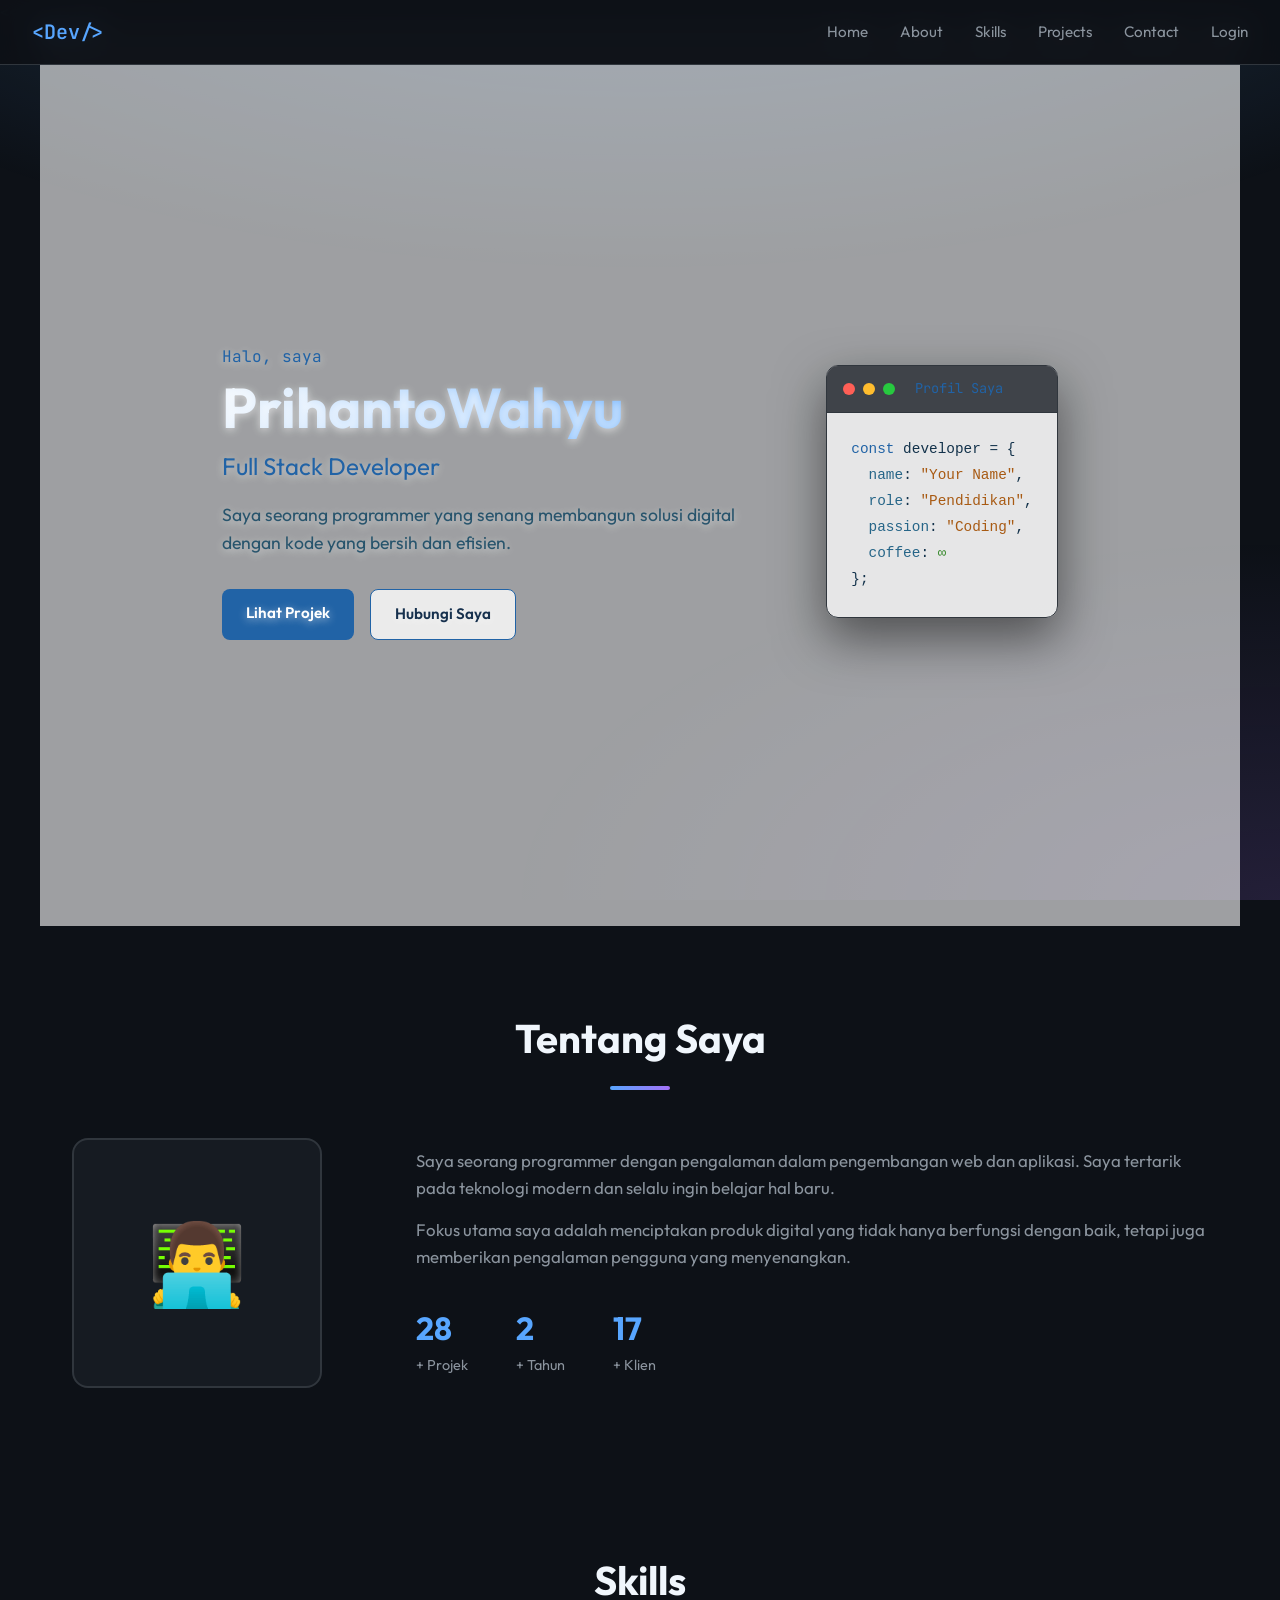
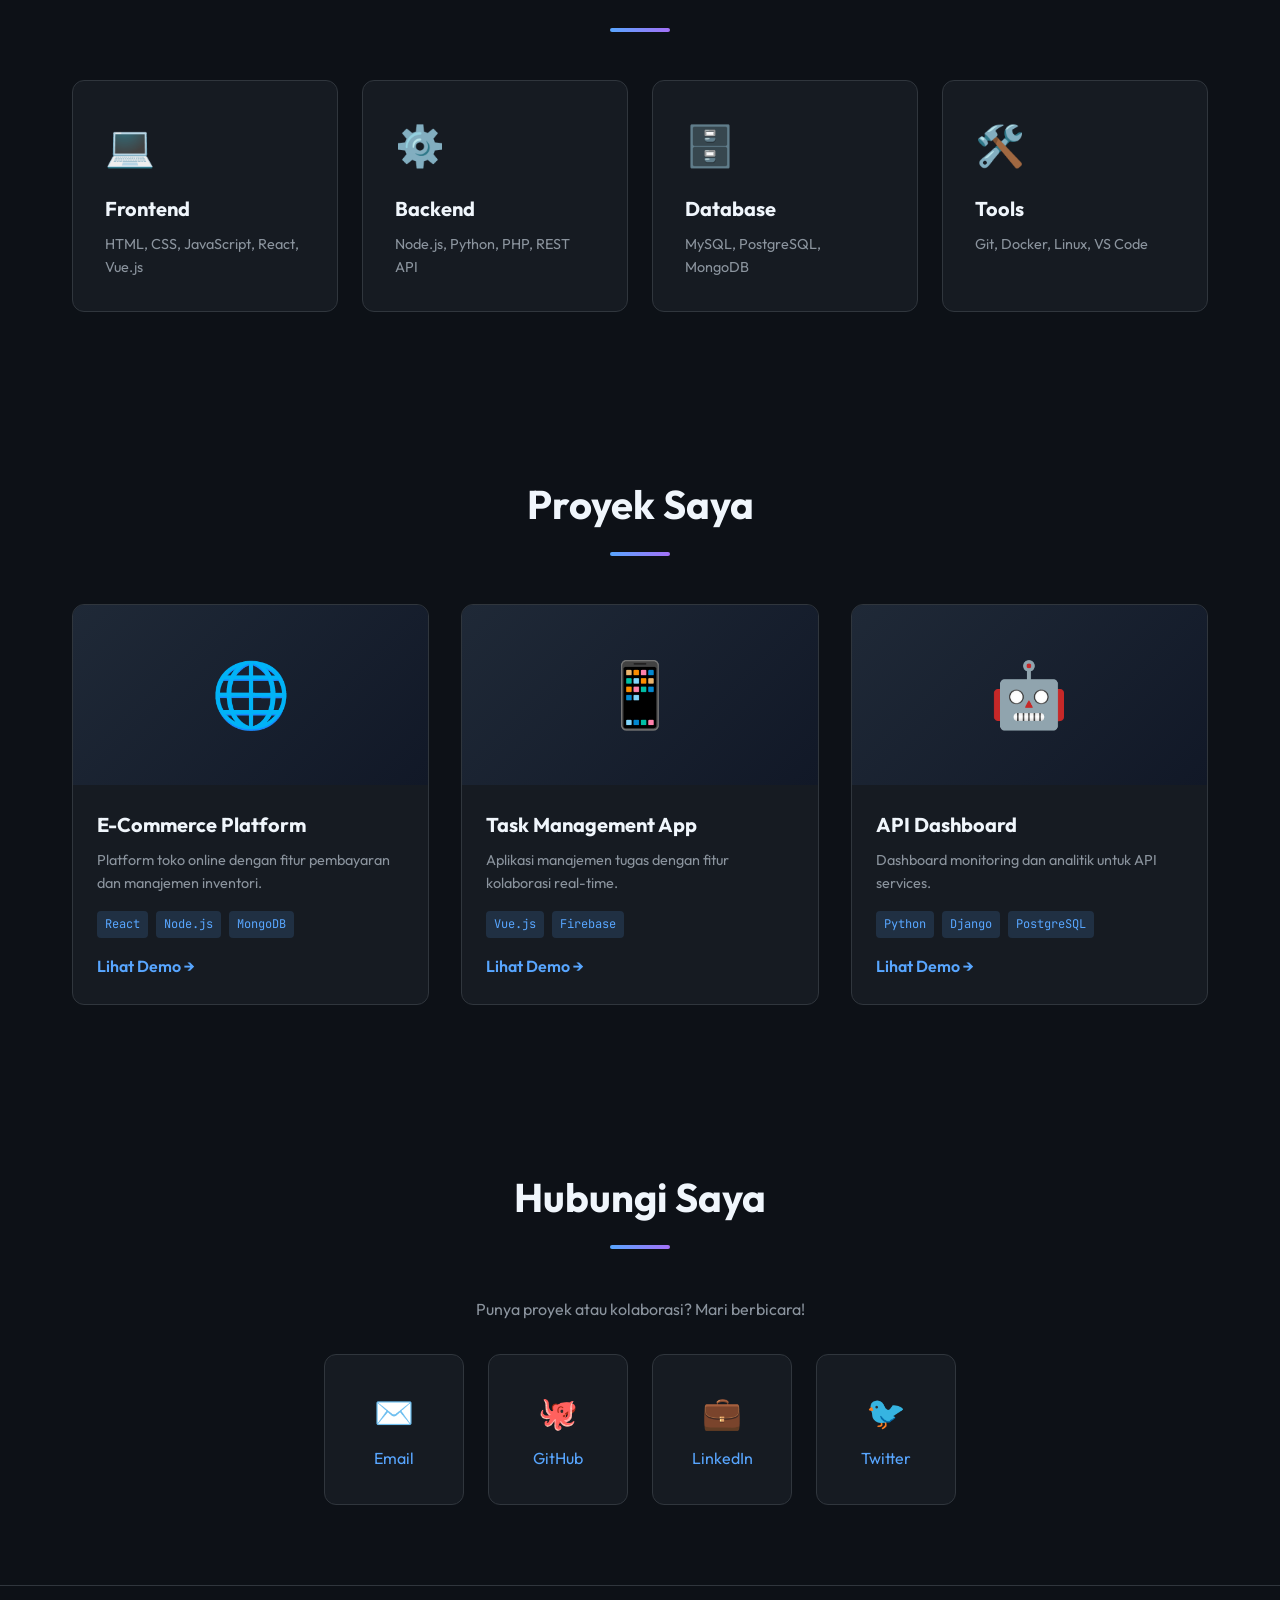
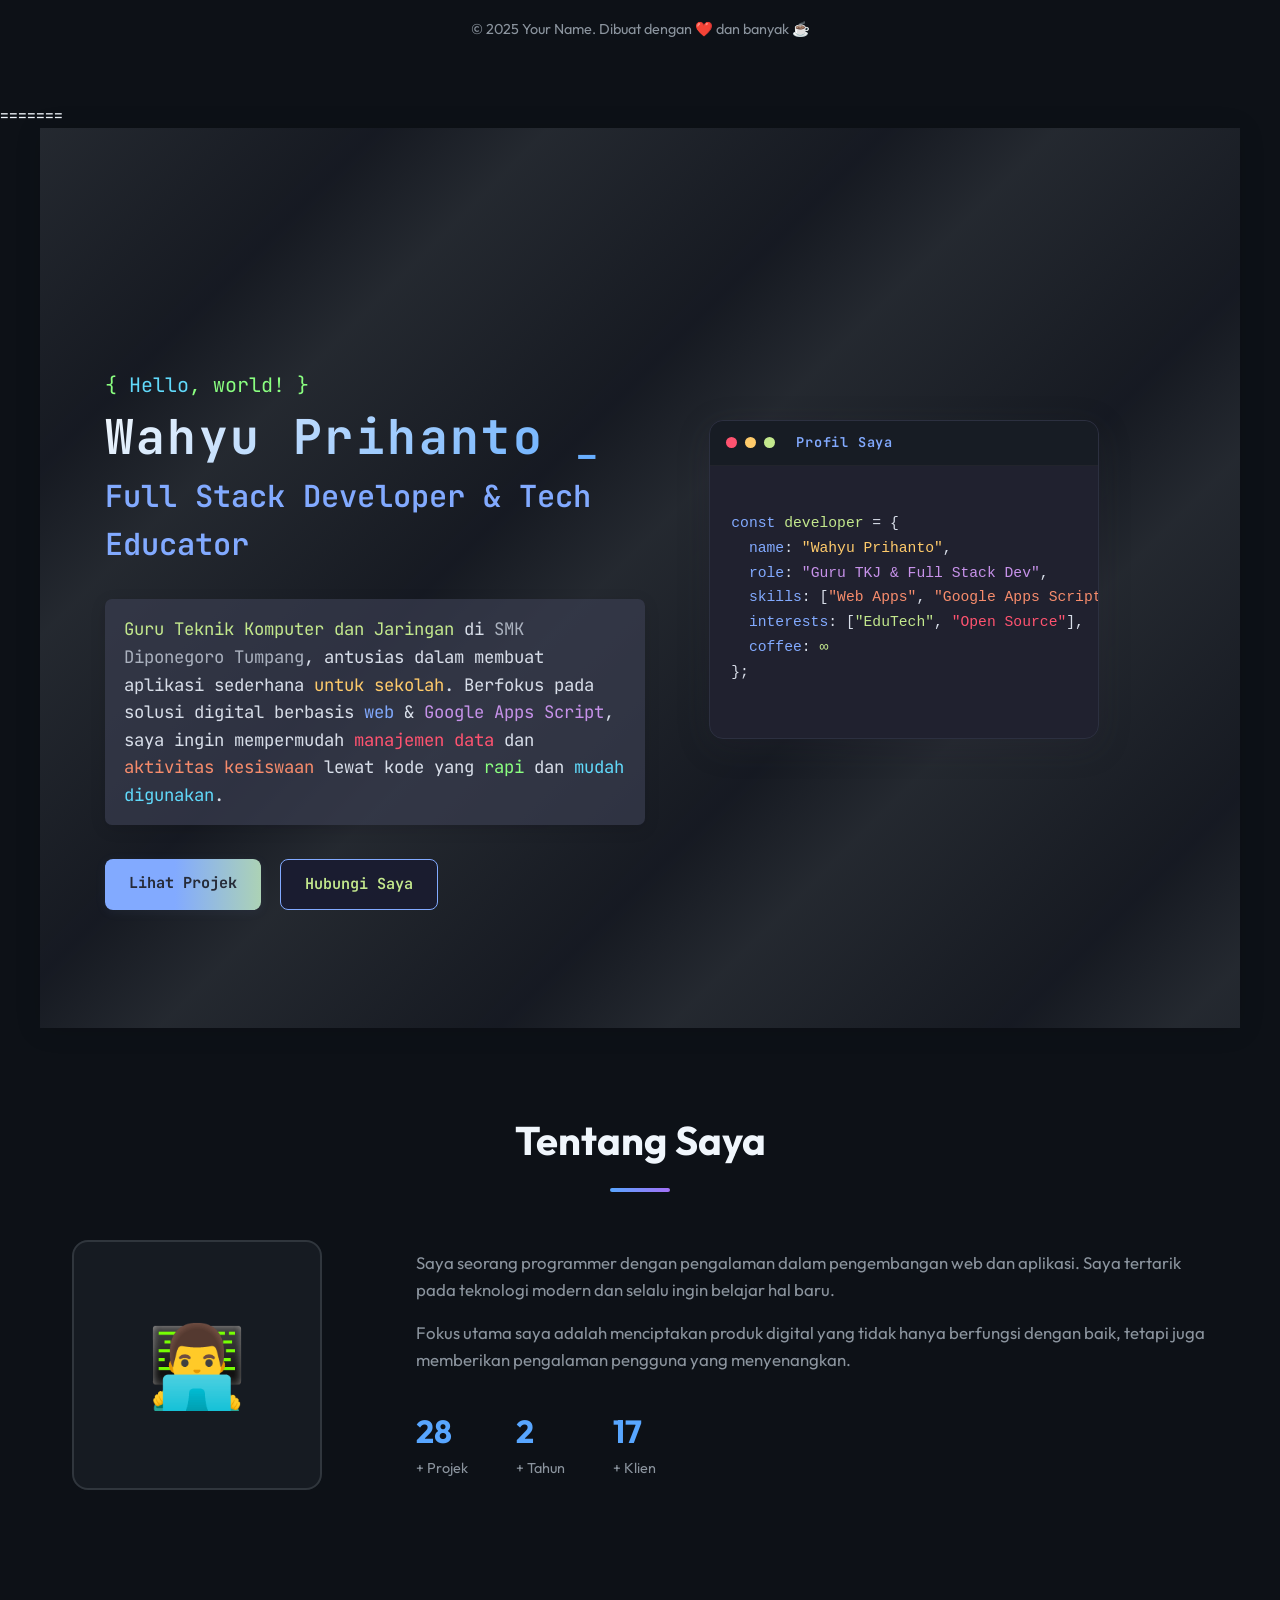
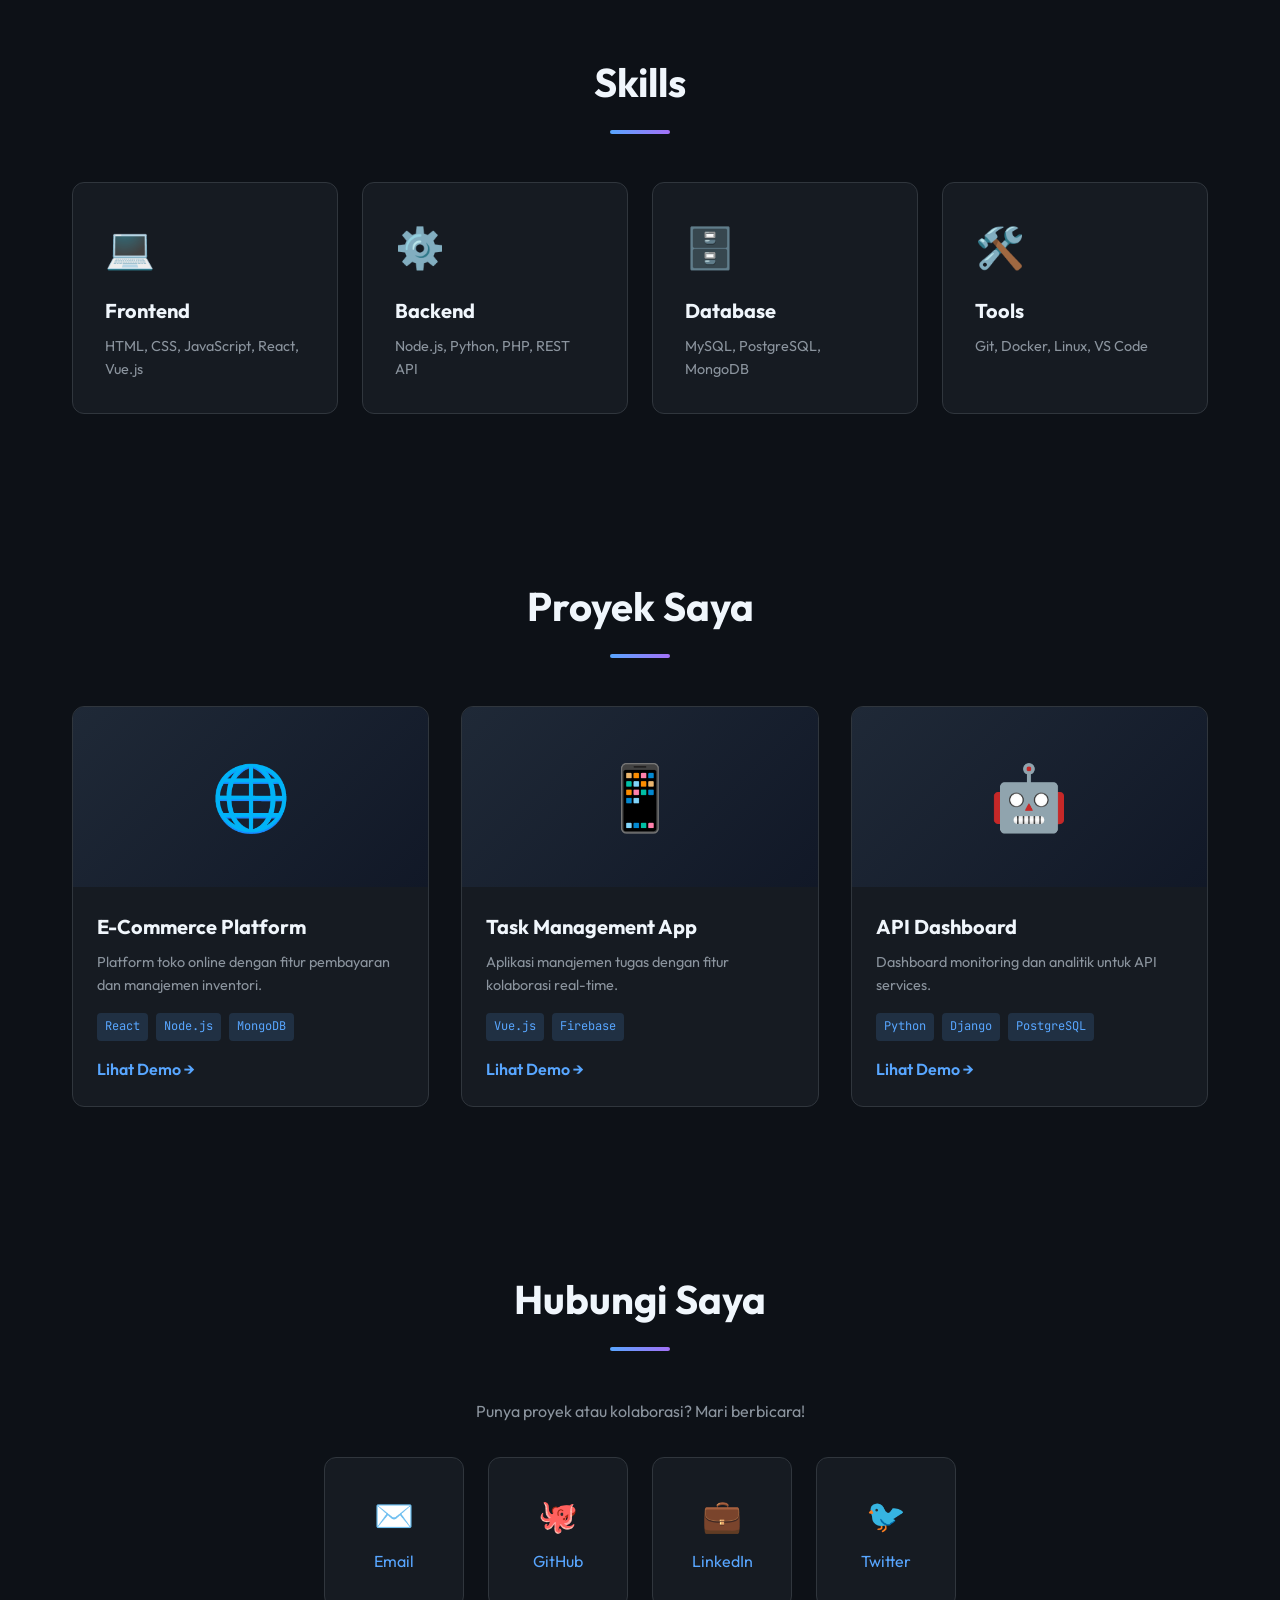
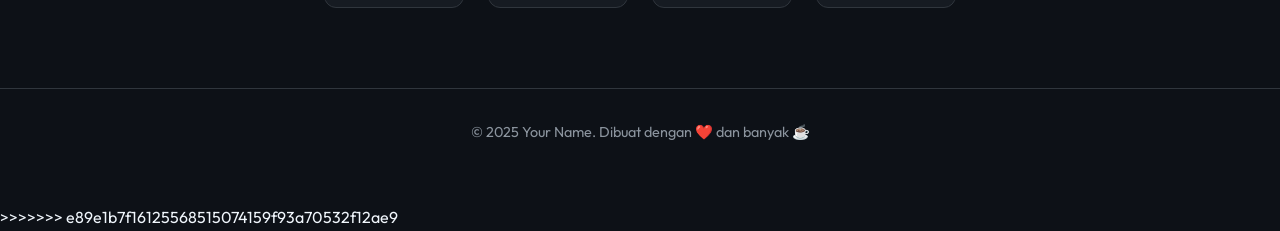
<file: index.html>
<<<<<<< HEAD
<!DOCTYPE html>
<html lang="id">
<head>
    <meta charset="UTF-8">
    <meta name="viewport" content="width=device-width, initial-scale=1.0">
    <title>Portfolio | Programmer</title>
    <link rel="stylesheet" href="styles.css">
    <link rel="preconnect" href="https://fonts.googleapis.com">
    <link rel="preconnect" href="https://fonts.gstatic.com" crossorigin>
    <link href="https://fonts.googleapis.com/css2?family=JetBrains+Mono:wght@400;600&family=Outfit:wght@300;400;600;700&display=swap" rel="stylesheet">
</head>
<body>
    <nav class="navbar">
        <a href="index.html" class="nav-brand">&lt;Dev/&gt;</a>
        <ul class="nav-links">
            <li><a href="#home">Home</a></li>
            <li><a href="#about">About</a></li>
            <li><a href="#skills">Skills</a></li>
            <li><a href="#projects">Projects</a></li>
            <li><a href="#contact">Contact</a></li>
            <li><a href="login.html">Login</a></li>
        </ul>
        <button class="nav-toggle" aria-label="Toggle menu">
            <span></span>
            <span></span>
            <span></span>
        </button>
    </nav>

    <main>
        <section id="home" class="hero" style="background: url('https://images.unsplash.com/photo-1465101046530-73398c7f28ca?auto=format&fit=crop&w=1200&q=80') center center / cover no-repeat; position: relative;">
            <div style="background: rgba(255, 255, 255, 0.6); position: absolute; inset: 0; z-index: 0;"></div>
            <div class="hero-content" style="position: relative; z-index: 1; color: #17314e; text-shadow: 0 2px 8px rgba(255,255,255,0.6);">
                <p class="hero-greeting" style="color: #2163a6;">Halo, saya</p>
                <h1 class="hero-name" style="color: #13324b;">PrihantoWahyu</h1>
                <h2 class="hero-title" style="color: #2163a6;">Full Stack Developer</h2>
                <p class="hero-desc" style="color: #27546c;">
                    Saya seorang programmer yang senang membangun solusi digital dengan kode yang bersih dan efisien.
                </p>
                <div class="hero-cta">
                    <a href="#projects" class="btn btn-primary" style="background:#2163a6; color:#fff;">Lihat Projek</a>
                    <a href="#contact" class="btn btn-secondary" style="background:rgba(255,255,255,0.8); color:#17314e; border:1px solid #2163a6;">Hubungi Saya</a>
                </div>
            </div>
            <div class="hero-visual" style="position: relative; z-index: 1;">
                <div class="code-window" style="background:rgba(255,255,255,0.75); color:#13324b;">
                    <div class="window-header">
                        <span class="dot red"></span>
                        <span class="dot yellow"></span>
                        <span class="dot green"></span>
                        <span class="window-title" style="color:#2163a6;">Profil Saya</span>
                    </div>
                    <pre class="window-code"><code><span class="code-keyword" style="color:#2163a6;">const</span> developer = {
  <span class="code-prop" style="color:#266588;">name</span>: <span class="code-string" style="color:#a85a13;">"Your Name"</span>,
  <span class="code-prop" style="color:#266588;">role</span>: <span class="code-string" style="color:#a85a13;">"Pendidikan"</span>,
  <span class="code-prop" style="color:#266588;">passion</span>: <span class="code-string" style="color:#a85a13;">"Coding"</span>,
  <span class="code-prop" style="color:#266588;">coffee</span>: <span class="code-num" style="color:#388a2d;">∞</span>
};</code></pre>
                </div>
            </div>
        </section>

        <section id="about" class="about">
            <h2 class="section-title">Tentang Saya</h2>
            <div class="about-grid">
                <div class="about-image">
                    <div class="avatar-placeholder">
                        <span>👨‍💻</span>
                    </div>
                </div>
                <div class="about-text">
                    <p>
                        Saya seorang programmer dengan pengalaman dalam pengembangan web dan aplikasi. 
                        Saya tertarik pada teknologi modern dan selalu ingin belajar hal baru.
                    </p>
                    <p>
                        Fokus utama saya adalah menciptakan produk digital yang tidak hanya berfungsi dengan baik, 
                        tetapi juga memberikan pengalaman pengguna yang menyenangkan.
                    </p>
                    <div class="about-stats">
                        <div class="stat">
                            <span class="stat-num" data-target="50">0</span>
                            <span class="stat-label">+ Projek</span>
                        </div>
                        <div class="stat">
                            <span class="stat-num" data-target="5">0</span>
                            <span class="stat-label">+ Tahun</span>
                        </div>
                        <div class="stat">
                            <span class="stat-num" data-target="30">0</span>
                            <span class="stat-label">+ Klien</span>
                        </div>
                    </div>
                </div>
            </div>
        </section>

        <section id="skills" class="skills">
            <h2 class="section-title">Skills</h2>
            <div class="skills-grid">
                <div class="skill-card">
                    <div class="skill-icon">💻</div>
                    <h3>Frontend</h3>
                    <p>HTML, CSS, JavaScript, React, Vue.js</p>
                </div>
                <div class="skill-card">
                    <div class="skill-icon">⚙️</div>
                    <h3>Backend</h3>
                    <p>Node.js, Python, PHP, REST API</p>
                </div>
                <div class="skill-card">
                    <div class="skill-icon">🗄️</div>
                    <h3>Database</h3>
                    <p>MySQL, PostgreSQL, MongoDB</p>
                </div>
                <div class="skill-card">
                    <div class="skill-icon">🛠️</div>
                    <h3>Tools</h3>
                    <p>Git, Docker, Linux, VS Code</p>
                </div>
            </div>
        </section>

        <section id="projects" class="projects">
            <h2 class="section-title">Proyek Saya</h2>
            <div class="projects-grid">
                <article class="project-card">
                    <div class="project-image">
                        <div class="project-placeholder">🌐</div>
                    </div>
                    <div class="project-info">
                        <h3>E-Commerce Platform</h3>
                        <p>Platform toko online dengan fitur pembayaran dan manajemen inventori.</p>
                        <div class="project-tags">
                            <span>React</span>
                            <span>Node.js</span>
                            <span>MongoDB</span>
                        </div>
                        <a href="#" class="project-link">Lihat Demo →</a>
                    </div>
                </article>
                <article class="project-card">
                    <div class="project-image">
                        <div class="project-placeholder">📱</div>
                    </div>
                    <div class="project-info">
                        <h3>Task Management App</h3>
                        <p>Aplikasi manajemen tugas dengan fitur kolaborasi real-time.</p>
                        <div class="project-tags">
                            <span>Vue.js</span>
                            <span>Firebase</span>
                        </div>
                        <a href="#" class="project-link">Lihat Demo →</a>
                    </div>
                </article>
                <article class="project-card">
                    <div class="project-image">
                        <div class="project-placeholder">🤖</div>
                    </div>
                    <div class="project-info">
                        <h3>API Dashboard</h3>
                        <p>Dashboard monitoring dan analitik untuk API services.</p>
                        <div class="project-tags">
                            <span>Python</span>
                            <span>Django</span>
                            <span>PostgreSQL</span>
                        </div>
                        <a href="#" class="project-link">Lihat Demo →</a>
                    </div>
                </article>
            </div>
        </section>

        <section id="contact" class="contact">
            <h2 class="section-title">Hubungi Saya</h2>
            <p class="contact-subtitle">Punya proyek atau kolaborasi? Mari berbicara!</p>
            <div class="contact-links">
                <a href="mailto:your@email.com" class="contact-card">
                    <span class="contact-icon">✉️</span>
                    <span>Email</span>
                </a>
                <a href="https://github.com" target="_blank" class="contact-card">
                    <span class="contact-icon">🐙</span>
                    <span>GitHub</span>
                </a>
                <a href="https://linkedin.com" target="_blank" class="contact-card">
                    <span class="contact-icon">💼</span>
                    <span>LinkedIn</span>
                </a>
                <a href="https://twitter.com" target="_blank" class="contact-card">
                    <span class="contact-icon">🐦</span>
                    <span>Twitter</span>
                </a>
            </div>
        </section>
    </main>

    <footer class="footer">
        <p>© 2025 Your Name. Dibuat dengan ❤️ dan banyak ☕</p>
        <p class="footer-typing"></p>
    </footer>

    <script src="script.js"></script>
</body>
</html>
=======
<!DOCTYPE html>
<html lang="id">
<head>
    <meta charset="UTF-8">
    <meta name="viewport" content="width=device-width, initial-scale=1.0">
    <title>Portfolio | Programmer</title>
    <link rel="stylesheet" href="styles.css">
    <link rel="preconnect" href="https://fonts.googleapis.com">
    <link rel="preconnect" href="https://fonts.gstatic.com" crossorigin>
    <link href="https://fonts.googleapis.com/css2?family=JetBrains+Mono:wght@400;600&family=Outfit:wght@300;400;600;700&display=swap" rel="stylesheet">
</head>
<body>
    <nav class="navbar">
        <a href="index.html" class="nav-brand">&lt;Dev/&gt;</a>
        <ul class="nav-links">
            <li><a href="#home">Home</a></li>
            <li><a href="#about">About</a></li>
            <li><a href="#skills">Skills</a></li>
            <li><a href="#projects">Projects</a></li>
            <li><a href="#contact">Contact</a></li>
            <li><a href="login.html">Login</a></li>
        </ul>
        <button class="nav-toggle" aria-label="Toggle menu">
            <span></span>
            <span></span>
            <span></span>
        </button>
    </nav>

    <main>
        <section id="home" class="hero" style="background: linear-gradient(120deg, #23272e 60%, #232336 100%) fixed, url('https://www.transparenttextures.com/patterns/cubes.png'); position: relative; min-height: 100vh; box-shadow: 0 2px 24px 0 rgba(0,0,0,0.14);">
            <div style="background: repeating-linear-gradient(135deg, rgba(40,44,52,0.98) 0px, rgba(24,27,36,0.97) 240px, rgba(40,44,52,0.98) 360px); position: absolute; inset: 0; z-index: 0; opacity: 0.90;"></div>
            <div class="hero-content" style="position: relative; z-index: 1; color: #d8dee9; font-family: 'JetBrains Mono', monospace; padding-top: 90px;">
                <p class="hero-greeting" style="color: #8aff80; font-size: 1.25rem; margin-bottom: 0.5em;">{ <span style="color:#61dafb;">Hello</span>, world! }</p>
                <h1 class="hero-name" style="color:#ffcb6b; font-size: 3rem; font-family:'JetBrains Mono',monospace; letter-spacing: 0.05em;">Wahyu Prihanto <span style="color:#61dafb;font-size:0.75em;">_</span></h1>
                <h2 class="hero-title" style="color: #82aaff; font-weight: 600; margin-bottom: 1em; font-size: 1.9rem;">Full Stack Developer &amp; Tech Educator</h2>
                <p class="hero-desc" style="color: #d8dee9; background: rgba(58,62,80,0.7); padding:1rem 1.2rem; border-radius: 7px; font-size:1.08rem; margin-bottom: 2em; box-shadow: 0 4px 16px rgba(0,0,0,0.12); line-height:1.6;">
                    <span style="color:#c3e88d;">Guru Teknik Komputer dan Jaringan</span> di <span style="color:#abb2bf;">SMK Diponegoro Tumpang</span>, antusias dalam membuat aplikasi sederhana <span style="color:#ffcb6b;">untuk sekolah</span>. Berfokus pada solusi digital berbasis <span style="color:#82aaff;">web</span> &amp; <span style="color:#c792ea;">Google Apps Script</span>, saya ingin mempermudah <span style="color:#ff5370;">manajemen data</span> dan <span style="color:#f78c6c;">aktivitas kesiswaan</span> lewat kode yang <span style="color:#8aff80;">rapi</span> dan <span style="color:#61dafb;">mudah digunakan</span>.
                </p>
                <div class="hero-cta" style="display:flex; gap:1.2rem;flex-wrap:wrap;">
                    <a href="#projects" class="btn btn-primary" style="background:linear-gradient(90deg,#82aaff 45%,#c3e88d 130%); color:#262b38; font-family:'JetBrains Mono'; font-weight:700; box-shadow: 0 2px 12px 0 rgba(130,170,255,0.07);">Lihat Projek</a>
                    <a href="#contact" class="btn btn-secondary" style="background:rgba(26,28,48,0.94); color:#c3e88d; border:1.5px solid #82aaff; font-family:'JetBrains Mono'; font-weight:600;">Hubungi Saya</a>
                </div>
            </div>
            <div class="hero-visual" style="position: relative; z-index: 1; display: flex; justify-content: flex-end; margin-top: -30px;">
                <div class="code-window" style="background:rgba(32,34,48,0.97); color:#d8dee9; border-radius: 14px; border:1.5px solid #2c3040; max-width:390px; min-width:270px; margin-left:auto; margin-right:6vw; box-shadow:0 8px 32px 0 rgba(40,44,52,0.22); font-family:'JetBrains Mono',monospace;">
                    <div class="window-header" style="padding:0.7em 1em; border-bottom:1.5px solid #22242c; display:flex; align-items:center; gap:0.5em; border-radius:13px 13px 0 0;">
                        <span class="dot red" style="background:#ff5370; border-radius:100%; width:11px; height:11px; display:inline-block;"></span>
                        <span class="dot yellow" style="background:#ffcb6b; border-radius:100%; width:11px; height:11px; display:inline-block;"></span>
                        <span class="dot green" style="background:#c3e88d; border-radius:100%; width:11px; height:11px; display:inline-block;"></span>
                        <span class="window-title" style="color:#82aaff; margin-left:1em; font-weight:600; letter-spacing:0.8px;">Profil Saya</span>
                    </div>
<pre class="window-code" style="padding:1.1em 1.5em 1.2em 1.2em;font-size:1.13em;overflow-x:auto;margin:0;line-height:1.7;">
<code>
<span class="code-keyword" style="color:#82aaff;">const</span> <span style="color:#c3e88d;">developer</span> = &#123;
  <span class="code-prop" style="color:#82aaff;">name</span>: <span class="code-string" style="color:#ffcb6b;">"Wahyu Prihanto"</span>,
  <span class="code-prop" style="color:#82aaff;">role</span>: <span class="code-string" style="color:#c792ea;">"Guru TKJ &amp; Full Stack Dev"</span>,
  <span class="code-prop" style="color:#82aaff;">skills</span>: [<span class="code-string" style="color:#f78c6c;">"Web Apps"</span>, <span class="code-string" style="color:#f78c6c;">"Google Apps Script"</span>, <span class="code-string" style="color:#f78c6c;">"EdTech"</span>],
  <span class="code-prop" style="color:#82aaff;">interests</span>: [<span class="code-string" style="color:#c3e88d;">"EduTech"</span>, <span class="code-string" style="color:#ff5370;">"Open Source"</span>],
  <span class="code-prop" style="color:#82aaff;">coffee</span>: <span class="code-num" style="color:#c3e88d;">∞</span>
&#125;;
</code>
</pre>
                </div>
            </div>
        </section>

        <section id="about" class="about">
            <h2 class="section-title">Tentang Saya</h2>
            <div class="about-grid">
                <div class="about-image">
                    <div class="avatar-placeholder">
                        <span>👨‍💻</span>
                    </div>
                </div>
                <div class="about-text">
                    <p>
                        Saya seorang programmer dengan pengalaman dalam pengembangan web dan aplikasi. 
                        Saya tertarik pada teknologi modern dan selalu ingin belajar hal baru.
                    </p>
                    <p>
                        Fokus utama saya adalah menciptakan produk digital yang tidak hanya berfungsi dengan baik, 
                        tetapi juga memberikan pengalaman pengguna yang menyenangkan.
                    </p>
                    <div class="about-stats">
                        <div class="stat">
                            <span class="stat-num" data-target="50">0</span>
                            <span class="stat-label">+ Projek</span>
                        </div>
                        <div class="stat">
                            <span class="stat-num" data-target="5">0</span>
                            <span class="stat-label">+ Tahun</span>
                        </div>
                        <div class="stat">
                            <span class="stat-num" data-target="30">0</span>
                            <span class="stat-label">+ Klien</span>
                        </div>
                    </div>
                </div>
            </div>
        </section>

        <section id="skills" class="skills">
            <h2 class="section-title">Skills</h2>
            <div class="skills-grid">
                <div class="skill-card">
                    <div class="skill-icon">💻</div>
                    <h3>Frontend</h3>
                    <p>HTML, CSS, JavaScript, React, Vue.js</p>
                </div>
                <div class="skill-card">
                    <div class="skill-icon">⚙️</div>
                    <h3>Backend</h3>
                    <p>Node.js, Python, PHP, REST API</p>
                </div>
                <div class="skill-card">
                    <div class="skill-icon">🗄️</div>
                    <h3>Database</h3>
                    <p>MySQL, PostgreSQL, MongoDB</p>
                </div>
                <div class="skill-card">
                    <div class="skill-icon">🛠️</div>
                    <h3>Tools</h3>
                    <p>Git, Docker, Linux, VS Code</p>
                </div>
            </div>
        </section>

        <section id="projects" class="projects">
            <h2 class="section-title">Proyek Saya</h2>
            <div class="projects-grid">
                <article class="project-card">
                    <div class="project-image">
                        <div class="project-placeholder">🌐</div>
                    </div>
                    <div class="project-info">
                        <h3>E-Commerce Platform</h3>
                        <p>Platform toko online dengan fitur pembayaran dan manajemen inventori.</p>
                        <div class="project-tags">
                            <span>React</span>
                            <span>Node.js</span>
                            <span>MongoDB</span>
                        </div>
                        <a href="#" class="project-link">Lihat Demo →</a>
                    </div>
                </article>
                <article class="project-card">
                    <div class="project-image">
                        <div class="project-placeholder">📱</div>
                    </div>
                    <div class="project-info">
                        <h3>Task Management App</h3>
                        <p>Aplikasi manajemen tugas dengan fitur kolaborasi real-time.</p>
                        <div class="project-tags">
                            <span>Vue.js</span>
                            <span>Firebase</span>
                        </div>
                        <a href="#" class="project-link">Lihat Demo →</a>
                    </div>
                </article>
                <article class="project-card">
                    <div class="project-image">
                        <div class="project-placeholder">🤖</div>
                    </div>
                    <div class="project-info">
                        <h3>API Dashboard</h3>
                        <p>Dashboard monitoring dan analitik untuk API services.</p>
                        <div class="project-tags">
                            <span>Python</span>
                            <span>Django</span>
                            <span>PostgreSQL</span>
                        </div>
                        <a href="#" class="project-link">Lihat Demo →</a>
                    </div>
                </article>
            </div>
        </section>

        <section id="contact" class="contact">
            <h2 class="section-title">Hubungi Saya</h2>
            <p class="contact-subtitle">Punya proyek atau kolaborasi? Mari berbicara!</p>
            <div class="contact-links">
                <a href="mailto:your@email.com" class="contact-card">
                    <span class="contact-icon">✉️</span>
                    <span>Email</span>
                </a>
                <a href="https://github.com" target="_blank" class="contact-card">
                    <span class="contact-icon">🐙</span>
                    <span>GitHub</span>
                </a>
                <a href="https://linkedin.com" target="_blank" class="contact-card">
                    <span class="contact-icon">💼</span>
                    <span>LinkedIn</span>
                </a>
                <a href="https://twitter.com" target="_blank" class="contact-card">
                    <span class="contact-icon">🐦</span>
                    <span>Twitter</span>
                </a>
            </div>
        </section>
    </main>

    <footer class="footer">
        <p>© 2025 Your Name. Dibuat dengan ❤️ dan banyak ☕</p>
        <p class="footer-typing"></p>
    </footer>

    <script src="script.js"></script>
</body>
</html>
>>>>>>> e89e1b7f16125568515074159f93a70532f12ae9
</file>
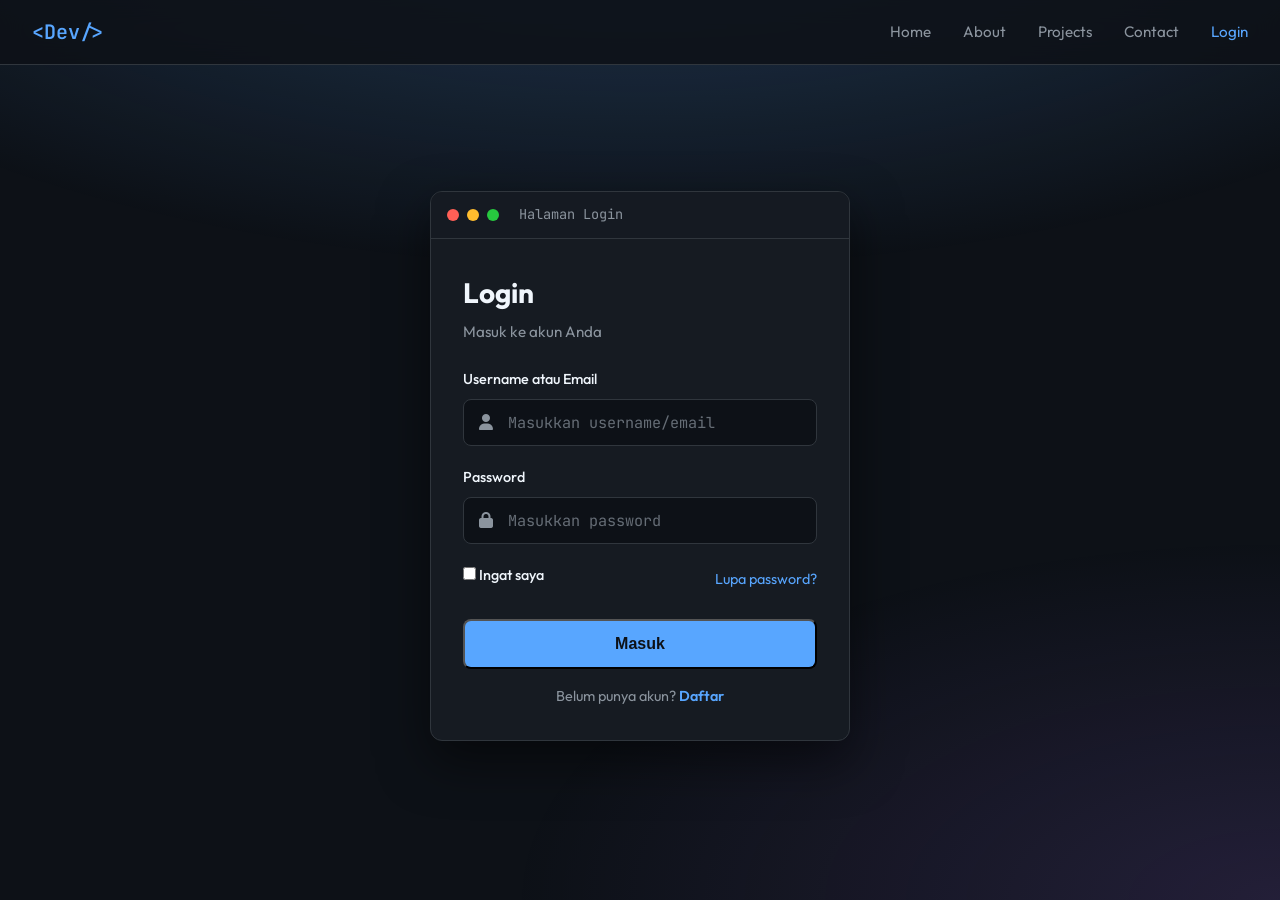
<file: login.html>
<!DOCTYPE html>
<html lang="id">
<head>
    <meta charset="UTF-8">
    <meta name="viewport" content="width=device-width, initial-scale=1.0">
    <title>Login | Portfolio</title>
    <link rel="stylesheet" href="styles.css">
    <link rel="preconnect" href="https://fonts.googleapis.com">
    <link rel="preconnect" href="https://fonts.gstatic.com" crossorigin>
    <link href="https://fonts.googleapis.com/css2?family=JetBrains+Mono:wght@400;600&family=Outfit:wght@300;400;600;700&display=swap" rel="stylesheet">
    <link rel="stylesheet" href="https://cdnjs.cloudflare.com/ajax/libs/font-awesome/6.5.1/css/all.min.css" crossorigin="anonymous" referrerpolicy="no-referrer">
</head>
<body class="login-page">
    <nav class="navbar">
        <a href="index.html" class="nav-brand">&lt;Dev/&gt;</a>
        <ul class="nav-links">
            <li><a href="index.html#home">Home</a></li>
            <li><a href="index.html#about">About</a></li>
            <li><a href="index.html#projects">Projects</a></li>
            <li><a href="index.html#contact">Contact</a></li>
            <li><a href="login.html" class="active">Login</a></li>
        </ul>
        <button class="nav-toggle" aria-label="Toggle menu">
            <span></span>
            <span></span>
            <span></span>
        </button>
    </nav>

    <main class="login-main">
        <div class="login-card">
            <div class="login-window">
                <div class="window-header">
                    <span class="dot red"></span>
                    <span class="dot yellow"></span>
                    <span class="dot green"></span>
                    <span class="window-title">Halaman Login</span>
                </div>
                <div class="login-form-wrap">
                    <h1 class="login-title">Login</h1>
                    <p class="login-subtitle">Masuk ke akun Anda</p>

                    <form id="loginForm" class="login-form">
                        <div class="form-group">
                            <label for="username">Username atau Email</label>
                            <div class="input-with-icon">
                                <i class="fa-solid fa-user input-icon"></i>
                                <input type="text" id="username" name="username" placeholder="Masukkan username/email" required autocomplete="username">
                            </div>
                        </div>
                        <div class="form-group">
                            <label for="password">Password</label>
                            <div class="input-with-icon">
                                <i class="fa-solid fa-lock input-icon"></i>
                                <input type="password" id="password" name="password" placeholder="Masukkan password" required autocomplete="current-password">
                            </div>
                        </div>
                        <div class="form-options">
                            <label class="remember-me">
                                <input type="checkbox" name="remember">
                                <span>Ingat saya</span>
                            </label>
                            <a href="#" class="forgot-link">Lupa password?</a>
                        </div>
                        <button type="submit" class="btn btn-primary btn-login">Masuk</button>
                        <p class="login-footer">
                            Belum punya akun? <a href="#">Daftar</a>
                        </p>
                    </form>
                </div>
            </div>
        </div>
    </main>

    <script src="script.js"></script>
    <script>
        document.getElementById('loginForm').addEventListener('submit', function(e) {
            e.preventDefault();
            const username = document.getElementById('username').value;
            const password = document.getElementById('password').value;
            // Demo: tampilkan alert (bisa diganti dengan fetch ke backend)
            console.log('Login attempt:', { username, password });
            alert('Login berhasil! (Demo - belum tersambung ke backend)');
            // window.location.href = 'index.html'; // Redirect setelah login
        });
    </script>
</body>
</html>
</file>
<file: styles.css>
:root {
    --bg-dark: #0d1117;
    --bg-card: #161b22;
    --border: #30363d;
    --text-primary: #f0f6fc;
    --text-secondary: #8b949e;
    --accent: #58a6ff;
    --accent-glow: rgba(88, 166, 255, 0.3);
    --success: #3fb950;
    --gradient-1: #58a6ff;
    --gradient-2: #a371f7;
    --font-display: 'Outfit', sans-serif;
    --font-mono: 'JetBrains Mono', monospace;
}

* {
    margin: 0;
    padding: 0;
    box-sizing: border-box;
}

html {
    scroll-behavior: smooth;
}

body {
    font-family: var(--font-display);
    background: var(--bg-dark);
    color: var(--text-primary);
    line-height: 1.6;
    overflow-x: hidden;
}

body::before {
    content: '';
    position: fixed;
    top: 0;
    left: 0;
    width: 100%;
    height: 100%;
    background: 
        radial-gradient(ellipse 80% 50% at 50% -20%, var(--accent-glow), transparent),
        radial-gradient(ellipse 60% 40% at 100% 100%, rgba(163, 113, 247, 0.15), transparent);
    pointer-events: none;
    z-index: -1;
}

a {
    color: var(--accent);
    text-decoration: none;
    transition: color 0.2s;
}

a:hover {
    color: var(--text-primary);
}

/* Navbar */
.navbar {
    position: fixed;
    top: 0;
    left: 0;
    right: 0;
    display: flex;
    justify-content: space-between;
    align-items: center;
    padding: 1rem 2rem;
    background: rgba(13, 17, 23, 0.85);
    backdrop-filter: blur(12px);
    border-bottom: 1px solid var(--border);
    z-index: 1000;
}

.nav-brand {
    font-family: var(--font-mono);
    font-weight: 600;
    font-size: 1.25rem;
    color: var(--accent);
}

.nav-links {
    display: flex;
    list-style: none;
    gap: 2rem;
}

.nav-links a {
    color: var(--text-secondary);
    font-weight: 400;
    font-size: 0.95rem;
}

.nav-links a:hover {
    color: var(--text-primary);
}

.nav-toggle {
    display: none;
    flex-direction: column;
    gap: 5px;
    background: none;
    border: none;
    cursor: pointer;
    padding: 5px;
}

.nav-toggle span {
    width: 24px;
    height: 2px;
    background: var(--text-primary);
    border-radius: 2px;
}

/* Hero */
.hero {
    min-height: 100vh;
    display: flex;
    align-items: center;
    justify-content: center;
    gap: 4rem;
    padding: 6rem 2rem 4rem;
}

.hero-content {
    max-width: 540px;
}

.hero-greeting {
    color: var(--accent);
    font-family: var(--font-mono);
    font-size: 1rem;
    margin-bottom: 0.5rem;
}

.hero-name {
    font-size: 3.5rem;
    font-weight: 700;
    line-height: 1.1;
    background: linear-gradient(135deg, var(--text-primary), var(--accent));
    -webkit-background-clip: text;
    -webkit-text-fill-color: transparent;
    background-clip: text;
}

.hero-title {
    font-size: 1.5rem;
    color: var(--text-secondary);
    font-weight: 400;
    margin: 0.5rem 0 1rem;
}

.hero-desc {
    color: var(--text-secondary);
    margin-bottom: 2rem;
    font-size: 1.1rem;
}

.hero-cta {
    display: flex;
    gap: 1rem;
}

.btn {
    display: inline-block;
    padding: 0.75rem 1.5rem;
    border-radius: 8px;
    font-weight: 600;
    font-size: 0.95rem;
    transition: all 0.2s;
}

.btn-primary {
    background: var(--accent);
    color: var(--bg-dark);
}

.btn-primary:hover {
    background: #79b8ff;
    box-shadow: 0 0 20px var(--accent-glow);
}

.btn-secondary {
    background: transparent;
    color: var(--accent);
    border: 2px solid var(--border);
}

.btn-secondary:hover {
    border-color: var(--accent);
    color: var(--text-primary);
}

/* Code Window */
.hero-visual {
    flex-shrink: 0;
}

.code-window {
    background: var(--bg-card);
    border: 1px solid var(--border);
    border-radius: 12px;
    overflow: hidden;
    box-shadow: 0 20px 50px rgba(0, 0, 0, 0.5);
}

.window-header {
    display: flex;
    align-items: center;
    gap: 8px;
    padding: 12px 16px;
    background: rgba(22, 27, 34, 0.8);
    border-bottom: 1px solid var(--border);
}

.dot {
    width: 12px;
    height: 12px;
    border-radius: 50%;
}

.dot.red { background: #ff5f56; }
.dot.yellow { background: #ffbd2e; }
.dot.green { background: #27c93f; }

.window-title {
    margin-left: 12px;
    font-family: var(--font-mono);
    font-size: 0.85rem;
    color: var(--text-secondary);
}

.window-code {
    padding: 1.5rem;
    font-family: var(--font-mono);
    font-size: 0.9rem;
    line-height: 1.8;
}

.code-keyword { color: #ff7b72; }
.code-prop { color: #79c0ff; }
.code-string { color: #a5d6ff; }
.code-num { color: #79c0ff; }

/* Sections */
section {
    max-width: 1200px;
    margin: 0 auto;
    padding: 5rem 2rem;
}

.section-title {
    font-size: 2.5rem;
    font-weight: 700;
    text-align: center;
    margin-bottom: 3rem;
    position: relative;
}

.section-title::after {
    content: '';
    display: block;
    width: 60px;
    height: 4px;
    background: linear-gradient(90deg, var(--gradient-1), var(--gradient-2));
    margin: 1rem auto 0;
    border-radius: 2px;
}

/* About */
.about-grid {
    display: grid;
    grid-template-columns: 280px 1fr;
    gap: 4rem;
    align-items: center;
}

.avatar-placeholder {
    width: 250px;
    height: 250px;
    background: var(--bg-card);
    border: 2px solid var(--border);
    border-radius: 16px;
    display: flex;
    align-items: center;
    justify-content: center;
    font-size: 5rem;
}

.about-text p {
    color: var(--text-secondary);
    margin-bottom: 1rem;
    font-size: 1.05rem;
}

.about-stats {
    display: flex;
    gap: 3rem;
    margin-top: 2rem;
}

.stat {
    text-align: left;
}

.stat-num {
    display: block;
    font-size: 2rem;
    font-weight: 700;
    color: var(--accent);
}

.stat-label {
    font-size: 0.9rem;
    color: var(--text-secondary);
}

/* Skills */
.skills-grid {
    display: grid;
    grid-template-columns: repeat(auto-fit, minmax(250px, 1fr));
    gap: 1.5rem;
}

.skill-card {
    background: var(--bg-card);
    border: 1px solid var(--border);
    border-radius: 12px;
    padding: 2rem;
    transition: all 0.3s;
}

.skill-card:hover {
    border-color: var(--accent);
    transform: translateY(-4px);
    box-shadow: 0 10px 30px rgba(88, 166, 255, 0.1);
}

.skill-icon {
    font-size: 2.5rem;
    margin-bottom: 1rem;
}

.skill-card h3 {
    font-size: 1.25rem;
    margin-bottom: 0.5rem;
}

.skill-card p {
    color: var(--text-secondary);
    font-size: 0.9rem;
}

/* Projects */
.projects-grid {
    display: grid;
    grid-template-columns: repeat(auto-fit, minmax(320px, 1fr));
    gap: 2rem;
}

.project-card {
    background: var(--bg-card);
    border: 1px solid var(--border);
    border-radius: 12px;
    overflow: hidden;
    transition: all 0.3s;
}

.project-card:hover {
    border-color: var(--accent);
    transform: translateY(-4px);
}

.project-image {
    height: 180px;
    background: linear-gradient(135deg, #1f2937 0%, #111827 100%);
}

.project-placeholder {
    width: 100%;
    height: 100%;
    display: flex;
    align-items: center;
    justify-content: center;
    font-size: 4rem;
}

.project-info {
    padding: 1.5rem;
}

.project-info h3 {
    font-size: 1.25rem;
    margin-bottom: 0.5rem;
}

.project-info p {
    color: var(--text-secondary);
    font-size: 0.9rem;
    margin-bottom: 1rem;
}

.project-tags {
    display: flex;
    flex-wrap: wrap;
    gap: 0.5rem;
    margin-bottom: 1rem;
}

.project-tags span {
    font-family: var(--font-mono);
    font-size: 0.75rem;
    padding: 0.25rem 0.5rem;
    background: rgba(88, 166, 255, 0.15);
    color: var(--accent);
    border-radius: 4px;
}

.project-link {
    font-weight: 600;
    display: inline-flex;
    align-items: center;
}

.project-link:hover {
    color: var(--accent);
}

/* Contact */
.contact-subtitle {
    text-align: center;
    color: var(--text-secondary);
    margin-bottom: 2rem;
}

.contact-links {
    display: flex;
    justify-content: center;
    flex-wrap: wrap;
    gap: 1.5rem;
}

.contact-card {
    display: flex;
    flex-direction: column;
    align-items: center;
    gap: 0.5rem;
    padding: 2rem;
    background: var(--bg-card);
    border: 1px solid var(--border);
    border-radius: 12px;
    min-width: 140px;
    transition: all 0.3s;
}

.contact-card:hover {
    border-color: var(--accent);
    transform: scale(1.05);
}

.contact-icon {
    font-size: 2rem;
}

/* Footer */
.footer {
    text-align: center;
    padding: 2rem;
    border-top: 1px solid var(--border);
    color: var(--text-secondary);
    font-size: 0.9rem;
}

.footer-typing {
    font-family: var(--font-mono);
    margin-top: 0.5rem;
    min-height: 1.5em;
}

/* Responsive */
@media (max-width: 900px) {
    .hero {
        flex-direction: column;
        text-align: center;
    }

    .hero-cta {
        justify-content: center;
    }

    .about-grid {
        grid-template-columns: 1fr;
        text-align: center;
    }

    .about-image {
        display: flex;
        justify-content: center;
    }

    .about-stats {
        justify-content: center;
    }
}

@media (max-width: 768px) {
    .nav-links {
        display: none;
    }

    .nav-toggle {
        display: flex;
    }

    .hero-name {
        font-size: 2.5rem;
    }

    .code-window {
        max-width: 100%;
    }

    .window-code {
        font-size: 0.8rem;
    }
}

/* Login Page */
.login-page main {
    min-height: 100vh;
}

.login-main {
    min-height: 100vh;
    display: flex;
    align-items: center;
    justify-content: center;
    padding: 6rem 2rem 4rem;
}

.login-card {
    width: 100%;
    max-width: 420px;
}

.login-window {
    background: var(--bg-card);
    border: 1px solid var(--border);
    border-radius: 12px;
    overflow: hidden;
    box-shadow: 0 20px 50px rgba(0, 0, 0, 0.5);
}

.login-form-wrap {
    padding: 2rem;
}

.login-title {
    font-size: 1.75rem;
    font-weight: 700;
    margin-bottom: 0.25rem;
}

.login-subtitle {
    color: var(--text-secondary);
    font-size: 0.95rem;
    margin-bottom: 1.5rem;
}

.login-form .form-group {
    margin-bottom: 1.25rem;
}

.login-form label {
    display: block;
    font-size: 0.9rem;
    font-weight: 500;
    margin-bottom: 0.5rem;
    color: var(--text-primary);
}

.input-with-icon {
    position: relative;
    display: block;
}

.input-with-icon .input-icon {
    position: absolute;
    left: 1rem;
    top: 50%;
    transform: translateY(-50%);
    color: var(--text-secondary);
    font-size: 1rem;
    pointer-events: none;
    transition: color 0.2s;
}

.input-with-icon:focus-within .input-icon {
    color: var(--accent);
}

.login-form input[type="text"],
.login-form input[type="password"],
.login-form input[type="email"] {
    width: 100%;
    padding: 0.75rem 1rem 0.75rem 2.75rem;
    background: var(--bg-dark);
    border: 1px solid var(--border);
    border-radius: 8px;
    color: var(--text-primary);
    font-family: var(--font-mono);
    font-size: 0.95rem;
    transition: border-color 0.2s;
}

.login-form input::placeholder {
    color: var(--text-secondary);
    opacity: 0.7;
}

.login-form input:focus {
    outline: none;
    border-color: var(--accent);
    box-shadow: 0 0 0 3px var(--accent-glow);
}

.form-options {
    display: flex;
    justify-content: space-between;
    align-items: center;
    margin-bottom: 1.5rem;
}

.remember-me {
    display: flex;
    align-items: center;
    gap: 0.5rem;
    font-size: 0.9rem;
    color: var(--text-secondary);
    cursor: pointer;
}

.remember-me input {
    accent-color: var(--accent);
}

.forgot-link {
    font-size: 0.9rem;
    color: var(--accent);
}

.forgot-link:hover {
    text-decoration: underline;
}

.btn-login {
    width: 100%;
    padding: 0.875rem;
    font-size: 1rem;
    margin-bottom: 1rem;
}

.login-footer {
    text-align: center;
    font-size: 0.9rem;
    color: var(--text-secondary);
}

.login-footer a {
    font-weight: 600;
}

.nav-links a.active {
    color: var(--accent);
}

/* Mobile menu active */
.nav-links.active {
    display: flex;
    flex-direction: column;
    position: absolute;
    top: 100%;
    left: 0;
    right: 0;
    background: var(--bg-dark);
    padding: 1rem;
    border-bottom: 1px solid var(--border);
}
</file>
